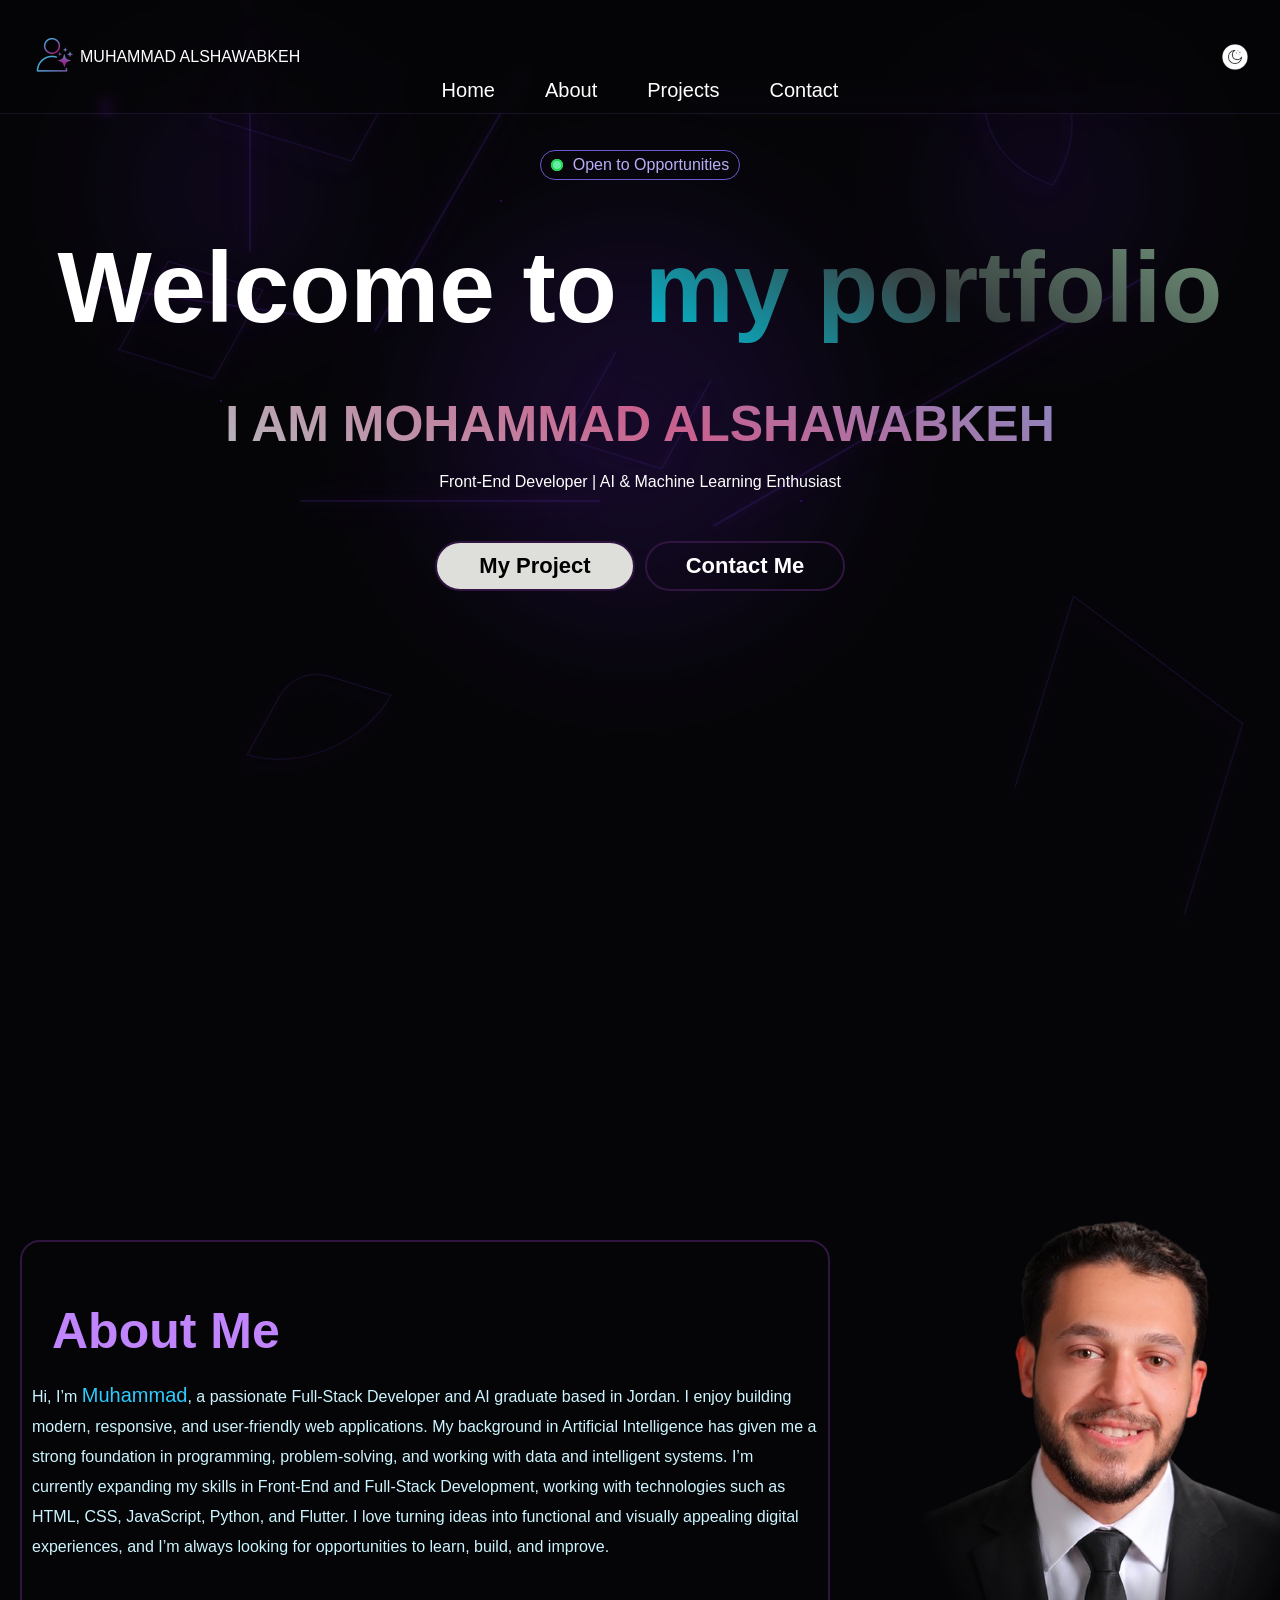
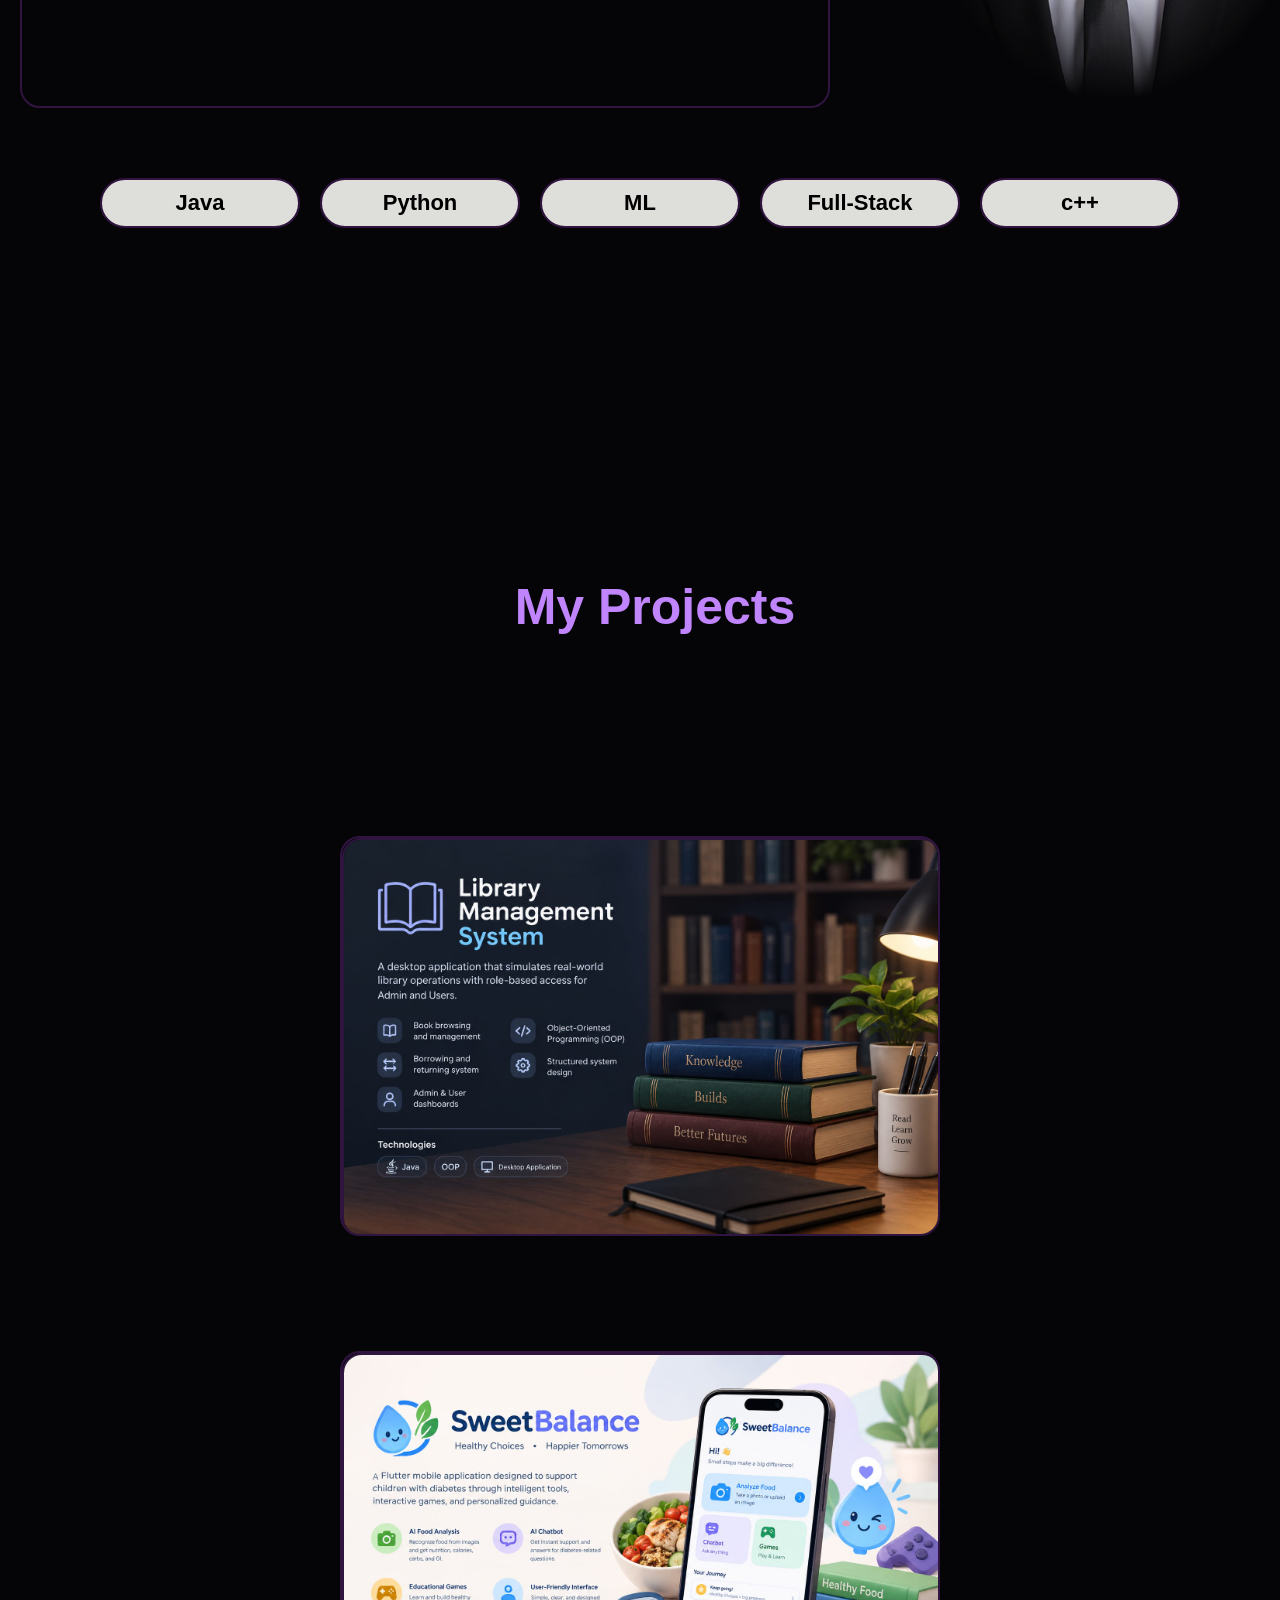
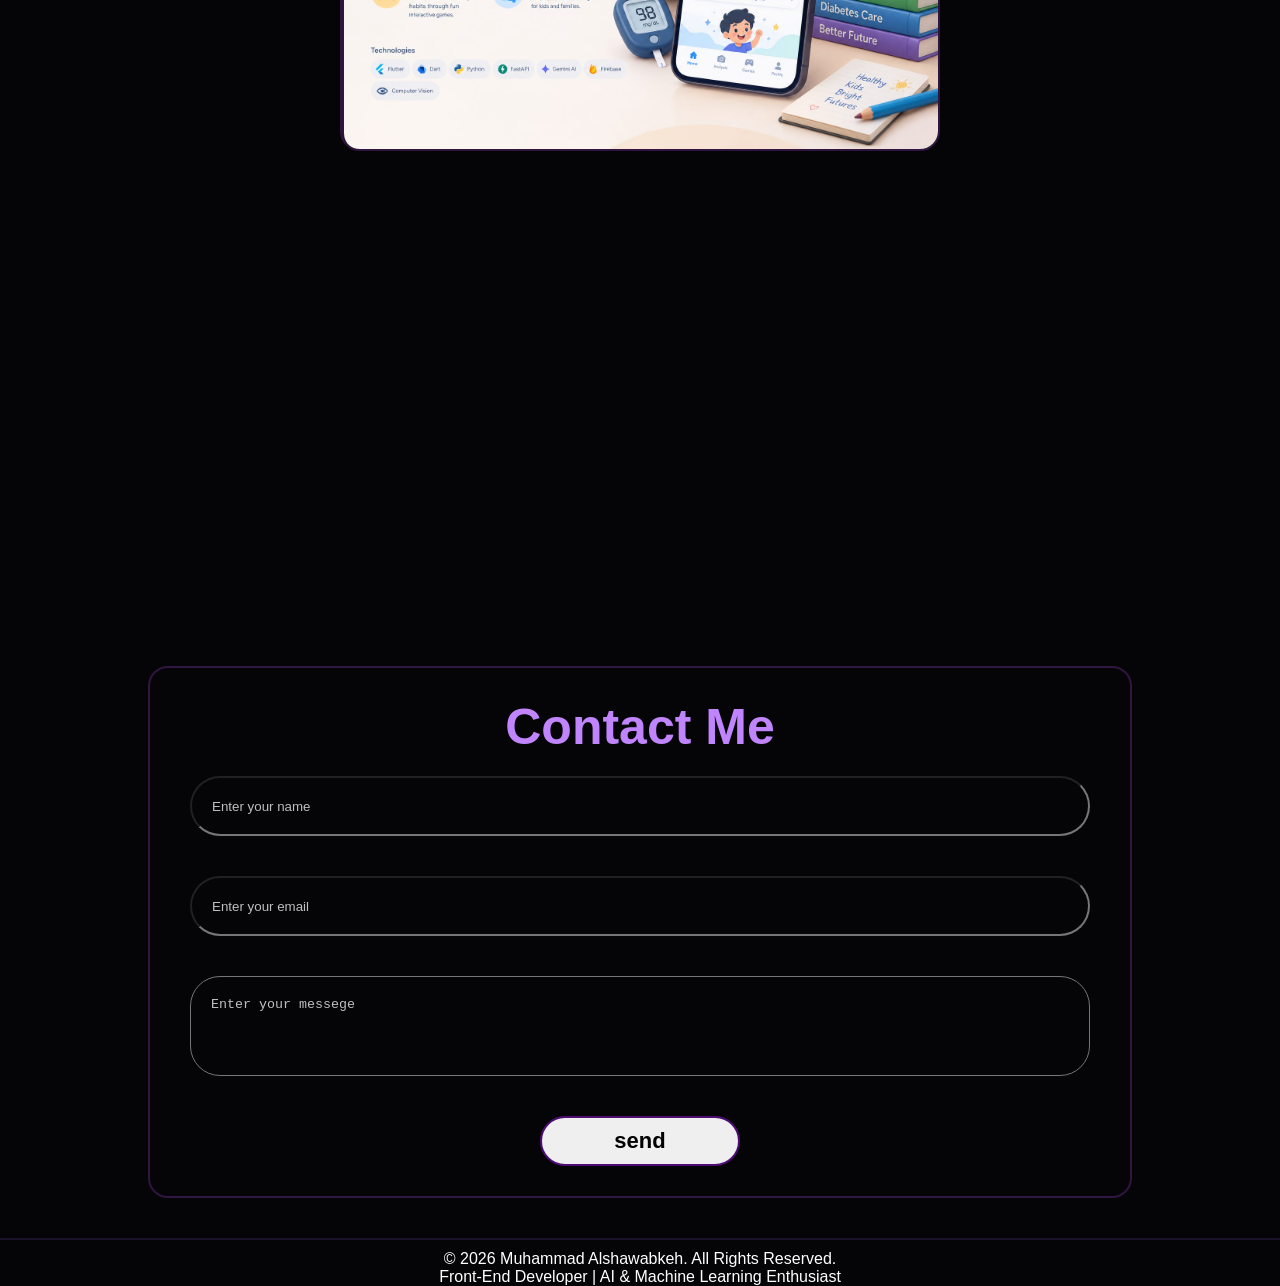
<file: index.html>
<!DOCTYPE html>
<html lang="en">

<head>
    <meta charset="UTF-8">
    <meta name="viewport" content="width=device-width, initial-scale=1.0">
    <title>Document</title>
    <link rel="stylesheet" href="style.css">

</head>

<body>
    <div class="background">
        <div class="light light1"></div>
        <div class="light light2"></div>
        <div class="light light3"></div>

        <div class="shape shape1"></div>
        <div class="shape shape2"></div>
        <div class="shape shape3"></div>
        <div class="shape shape4"></div>
        <div class="shape shape5"></div>
        <div class="shape shape6"></div>

        <div class="dot dot1"></div>
        <div class="dot dot2"></div>
        <div class="dot dot3"></div>
        <div class="dot dot4"></div>
        <div class="dot dot5"></div>

        <div class="line line1"></div>
        <div class="line line2"></div>
        <div class="line line3"></div>
        <div class="line line4"></div>
        <div class="line line5"></div>
        <div class="line line6"></div>

    </div>

    <header>
        <div class="name">
            <img src="images/accicon.png" alt="">
            <p>MUHAMMAD ALSHAWABKEH</p>
        </div>
        <nav>
            <ul>
                <li><a href="#hero">Home</a></li>
                <li><a href="#about">About</a></li>
                <li><a href="#projects">Projects</a></li>
                <li><a href="#contact">Contact</a></li>
            </ul>
        </nav>

        <div class="mood">
    <input type="checkbox" id="themeToggle">

    <label for="themeToggle">
        <img src="images/dark.png" alt="Dark Mode" class="imgMood darkIcon">
        <img src="images/light.png" alt="Light Mode" class="imgMood lightIcon">
    </label>
</div>
    </header>
    <main>
        <section class="hero" id="hero">
            <div class="status">
                <div class="pulse"></div>
                <p class="statusP">Open to Opportunities</p>
            </div>
            <div class="heroAnemation">
                <h1>Welcome to <span>my portfolio</span></h1>
                <h2>I AM MOHAMMAD ALSHAWABKEH</h2>
                <p>Front-End Developer | AI & Machine Learning Enthusiast</p>
                <div class="heroBtns">
                    <a href="#projects" class="btn projectBtn">My Project</a>
                    <a href="#contact" class="btn contactBtn">Contact Me</a>
                </div>
            </div>
        </section>
        <section id="about" class="about">
            <div class="aboutCont">
                <article class="aboutMe">
                    <h2>About Me</h2>
                    <p>
                        Hi, I’m <span>Muhammad</span>, a passionate Full-Stack Developer and AI graduate based in
                        Jordan.

                        I enjoy building modern, responsive, and user-friendly web applications. My background in
                        Artificial
                        Intelligence has given me a strong foundation in programming, problem-solving, and working with
                        data
                        and
                        intelligent systems.

                        I’m currently expanding my skills in Front-End and Full-Stack Development, working with
                        technologies
                        such as HTML, CSS, JavaScript, Python, and Flutter.

                        I love turning ideas into functional and visually appealing digital experiences, and I’m always
                        looking
                        for opportunities to learn, build, and improve.</p>
                </article>
                <article class="myPhoto">
                    <img src="images/me.png" alt="">
                </article>
            </div>
            <article class="skills">
                <div class="skill">Java</div>
                <div class="skill">Python</div>
                <div class="skill">ML</div>
                <div class="skill">Full-Stack</div>
                <div class="skill">c++</div>
            </article>


        </section>

        <section class="project" id="projects">
            <h2>My Projects</h2>
            
            <article class="projectcards">
                <div class="gitlink ">
                <a href="https://github.com/muhammadzx/Library_System_In_Java" class="aproject" target="_blank">
                    <div class="card">
                        <h3 class="projectHead">Library Management System</h3>
                        <p class="projectDescription">
                            A desktop library system for browsing, borrowing, and returning books, with separate Admin
                            and User dashboards.
                        </p>
                        <ul class="projectFeatures">
                            <li>Admin and User dashboards</li>
                            <li>Book management</li>
                            <li>Borrowing and returning</li>
                            <li>Object-Oriented Programming (OOP)</li>
                            <li>Java • OOP • Desktop Application</li>
                        </ul>

                        <p class="githup">Click to View on GitHub</p>
                    </div>
                    <div class="imgProjecDiv"><img src="images/library.jpeg" alt="" class="projectimg"></div>
                    
                </a>
               </div>
               <a href="https://github.com/muhammadzx/Library_System_In_Java"><p class="githup gogit">Click to View on GitHub</p></a>

               <div class="gitlink ">

                <a href="https://github.com/muhammadzx/SweetBalance" class="aproject " target="_blank">
                    <div class="card">
                        <h3 class="projectHead">SweetBalance</h3>

<p class="projectDescription">
    A Flutter app supporting children with diabetes through AI-powered food analysis,
    an AI chatbot, and interactive educational games.
</p>

<ul class="projectFeatures">
    <li>AI food image analysis</li>
    <li>Nutrition, calories & GI estimation</li>
    <li>AI diabetes support chatbot</li>
    <li>Interactive educational games</li>
    <li>Flutter • Dart • Python • FastAPI • Gemini AI • Firebase</li>
</ul>
                        <p class="githup">Click to View on GitHub</p>
                    </div>
                    <div class="imgProjecDiv up"><img src="images/sweetPalance.jpeg" alt="" class="projectimg"></div>
                </a>
                
                </div>
               <a href="https://github.com/muhammadzx/SweetBalance"><p class="githup gogit">Click to View on GitHub</p></a>
            </article>
        </section>
        <section class="contact" id="contact">

            <article>
                <form action="">
                    <div class="form">
                        <h2>Contact Me</h2>

                        <input type="text" placeholder="Enter your name">
                        <input type="email" placeholder="Enter your email">
                        <textarea name="" id="" placeholder="Enter your messege"></textarea>
                        <button type="submit" class="btn">send</button>
                    </div>
                </form>
            </article>
        </section>
    </main>
    <footer>
        <p>© 2026 Muhammad Alshawabkeh. All Rights Reserved.</p>
        <p>Front-End Developer | AI & Machine Learning Enthusiast</p>
    </footer>
</body>

</html>
</file>
<file: style.css>
:root {
    /* ===================== Colors ===================== */

    --main-text-color: #ffff;
    --dark-text-color: #000000;
    --page-background-color: #050507;
    --background-light-color: #5b21b6;
    --primary-glow-color: #861aec;
    --section-heading-color: #c084fc;
    --decorative-border-color: rgba(124, 58, 237, 0.35);
    --header-border-color: rgba(139, 92, 246, 0.15);
    --content-border-color: rgb(48, 21, 64);
    --button-border-color: rgb(78, 13, 116);
    --navigation-border-color: rgb(48, 49, 87);
    --primary-cyan-color: #00bcd4;
    --light-cyan-color: #cdf5ff;
    --cyan-highlight-color: hsl(195, 100%, 59%);
    --status-active-color: #67eea4;
    --status-border-color: #21d94f;

    --light-button-color: rgb(222, 222, 218);
    --dark-hover-background-color: #384141;
    --secondary-text-color: #777383;

    --status-text-color: #b9aef4;
    --hero-green-gradient-color: #74967c;
    --hero-gray-gradient-color: #b4bcbe;
    --hero-pink-gradient-color: #c9608e;
    --hero-blue-gradient-color: #7f8fc8;

    --transparent-input-background-color: rgba(255, 255, 255, 0);
    --input-placeholder-color: #ffffffbe;
    --navigation-gradient-color: #6a5acd;
    --header-transparent-shadow-color: rgba(63, 44, 81, 0.5);

    /* ===================== Spacing ===================== */

    --border-spacing: 1px;
    --strong-border-spacing: 2px;
    --tight-content-spacing: 5px;
    --small-content-spacing: 10px;
    --icon-content-spacing: 12px;
    --content-spacing: 20px;
    --container-spacing: 30px;
    --section-content-spacing: 50px;
    --columns-spacing: 70px;
    --large-content-spacing: 100px;
    --about-content-spacing: 120px;
    --hero-content-spacing: 150px;
    --section-offset-spacing: 200px;
    --line-offset-spacing: 300px;
    --contact-offset-spacing: 400px;

    /* ===================== Sizes ===================== */
    --button-width: 200px;
    --light-large-size: 400px;
    --content-width: 500px;
    --project-width: 600px;
    --profile-image-width: 360px;
    /* ===================== Effects ===================== */
    --purple-glow-shadow:
        0 0 30px var(--primary-glow-color),
        0 0 18px rgba(168, 85, 247, 0.5);

    --small-purple-glow-shadow:
        0 0 8px var(--primary-glow-color),
        0 0 18px rgba(168, 85, 247, 0.5);

    --mood-glow-shadow:
        0 0 30px var(#563d6b),
        0 0 12px rgba(85, 44, 123, 0.5);

    --header-text-glow:
        0 0 15px var(#65378b),
        0 0 5px var(#8484f0),
        0 0 15px var(--header-transparent-shadow-color);
}


* {
    box-sizing: border-box;
    margin: 0;
    padding: 0;
    text-decoration: none;
    scroll-behavior: smooth;
    color: var(--main-text-color);

}

body {
    font-family: Arial, sans-serif;

}

main,
header {
    position: relative;

}

section {
    height: auto;
    animation: reveal 0.2s linear both;
    animation-timeline: view();
    animation-range: entry 0% cover 50%;
}

.background {
    position: fixed;
    width: 100%;
    height: 500vh;
    background-color: var(--page-background-color);
    inset: 0;
    overflow: hidden;
    z-index: -1;
}

.light {
    position: absolute;
    border-radius: 50%;
    filter: blur(80px);
    opacity: 0.18;
    animation: lightcycle 7s infinite alternate-reverse;

}

.light1 {
    width: var(--light-large-size);
    height: var(--light-large-size);
    background-color: var(--background-light-color);
    top: 5%;
    right: 35%;

}

.light2 {
    width: var(--button-width);
    height: var(--button-width);
    background-color: var(--background-light-color);
    top: 2%;
    left: 10%;
    animation-delay: 3s
}

.light3 {
    width: var(--button-width);
    height: var(--button-width);
    background-color: var(--background-light-color);
    top: 2%;
    right: 10%;
    animation-delay: 5s
}

.shape {
    opacity: 0.5;
    position: absolute;
    border: var(--border-spacing) solid var(--decorative-border-color);
    animation: shape 12s infinite alternate;
    filter: drop-shadow(0 10px 5px var(--primary-glow-color)) drop-shadow(0 0 20px var(--primary-glow-color));

}

.shape1 {
    width: 100px;
    height: 100px;
    transform: rotate(17deg) skewX(-12deg);
    top: 15%;
    left: 21%;
    border-radius: 500px 0 1500px 0;

}

.shape2 {
    width: 120px;
    height: 130px;
    transform: rotate(17deg) skewX(-12deg);
    top: 1%;
    right: 15%;
    border-radius: 0 500px 0 500px;
    animation-delay: -2s;
}

.shape3 {
    width: 150px;
    height: 100px;
    transform: rotate(17deg) skewX(-12deg);
    top: 1%;
    left: 18%;
    animation-delay: -9s;
}

.shape4 {
    width: var(--button-width);
    height: var(--button-width);
    transform: rotate(17deg) skewY(20deg);
    border-bottom: 0;
    bottom: 81%;
    right: 4%;
    animation-delay: -5s;
}

.shape5 {
    width: 100px;
    height: 100px;
    transform: rotate(17deg) skewX(-12deg);
    top: 6%;
    left: 11%;
    animation-delay: -7s;


}

.shape6 {
    width: 100px;
    height: 100px;
    transform: rotate(17deg) skewX(-12deg);
    top: 8%;
    left: 46%;
    border-top: 0;
    animation-delay: -6s;
}

.line {
    opacity: 0.4;
    position: absolute;
    border: var(--border-spacing) solid var(--decorative-border-color);
    filter: drop-shadow(0 0 5px var(--primary-glow-color)) drop-shadow(0 0 20px var(--primary-glow-color));
    animation: lines 10s infinite alternate;
}

.line1 {
    width: var(--line-offset-spacing);
    height: var(--border-spacing);
    top: var(--button-width);
    left: var(--line-offset-spacing);
    transform: rotate(-60deg);

}

.line2 {
    width: var(--line-offset-spacing);
    height: var(--border-spacing);
    top: var(--content-width);
    left: var(--line-offset-spacing);
    animation-delay: -4s;
}

.line3 {
    width: var(--button-width);
    height: var(--border-spacing);
    top: var(--line-offset-spacing);
    left: 100px;
    transform: rotate(8deg);
    animation-delay: -6s;
}

.line4 {
    width: var(--light-large-size);
    height: var(--border-spacing);
    top: var(--section-content-spacing);
    left: var(--section-content-spacing);
    transform: rotate(90deg);
    animation-delay: -8s;
}

.line5 {
    width: var(--content-width);
    height: var(--border-spacing);
    top: var(--light-large-size);
    right: 100px;
    transform: rotate(150deg);
    animation-delay: -10s;
}

.line6 {
    width: var(--content-width);
    height: var(--border-spacing);
    top: 100px;
    right: 100px;
    animation-delay: -11;
}

.dot {
    opacity: 0.4;
    border-radius: 50%;
    position: absolute;
    border: var(--border-spacing) solid var(--decorative-border-color);
    background: var(--primary-glow-color);
    box-shadow: var(--small-purple-glow-shadow);
    animation: dots 10s infinite alternate;
}

.dot1 {
    width: 12px;
    height: 12px;
    top: 100px;
    left: 100px;
}

.dot2 {
    width: var(--small-dot-size);
    height: var(--small-dot-size);
    top: 100px;
    right: 100px;
    animation-delay: -2s;
}

.dot3 {
    width: var(--medium-dot-size);
    height: var(--medium-dot-size);
    top: var(--light-large-size);
    left: 220px;
    animation-delay: -4s;
}

.dot4 {
    width: var(--large-dot-size);
    height: var(--large-dot-size);
    top: var(--button-width);
    left: var(--content-width);
    animation-delay: -6s;
}

.dot5 {
    width: var(--size-10);
    height: var(--size-10);
    top: var(--content-width);
    left: 800px;
    animation-delay: -8s;
}

/* ================header================= */

header {
    position: fixed;
    top: 0;
    left: 0;
    right: 0;
    min-width: 450px;
    display: flex;
    justify-content: space-between;
    align-items: center;
    padding: var(--container-spacing);
    background: rgba(5, 5, 7, 0.65);
    backdrop-filter: blur(6px);
    border-bottom: var(--border-spacing) solid var(--header-border-color);
    z-index: 100;
    color: var(--main-text-color);
}

.name {
    display: flex;
    align-items: center;
}

header p {
    text-shadow: var(--header-text-glow);

}

nav {
    position: absolute;
    left: 50%;
    transform: translateX(-50%);
    bottom: var(--border-spacing);
    padding-bottom: var(--small-content-spacing);

}

nav ul {
    display: flex;
    justify-content: space-between;
    align-items: center;
    gap: var(--section-content-spacing);

}

nav ul li {

    list-style: none;
    font-size: 20px;
    text-shadow: var(--header-text-glow);


}

nav ul li a:hover {
    border-radius: 25px;
    padding: var(--small-content-spacing);
    border-bottom: var(--border-spacing) solid var(--navigation-border-color);
    background: linear-gradient(35deg, var(--navigation-gradient-color), var(--primary-cyan-color));
    -webkit-background-clip: text;
    -webkit-text-fill-color: transparent;
    transition: 0.3s;
}

.mood {
    position: relative;
    width: 30px;
    height: 30px;

}

.imgMood {
    position: absolute;
    width: 100%;
    height: 100%;
    box-shadow: var(--mood-glow-shadow);
    border-radius: 50%;
}

#themeToggle {
    display: none;
}
.lightIcon {
    opacity: 0;
}

.darkIcon {
    opacity: 1;
}
#themeToggle:checked ~ label .darkIcon {
    opacity: 0;
}

#themeToggle:checked ~ label .lightIcon {
    opacity: 1;
}
body:has(#themeToggle:checked) {

    --page-background-color: #f5f7fa;
    --background-light-color: #e8edf3;

    --main-text-color: #17212f;
    --dark-text-color: #17212f;
    --secondary-text-color: #64748b;
    --status-text-color: #475569;

    --primary-glow-color: #2563eb;
    --section-heading-color: #1d4ed8;

    --decorative-border-color: rgba(37, 99, 235, 0.12);
    --header-border-color: #e2e8f0;
    --content-border-color: #dce3eb;
    --button-border-color: #cbd5e1;
    --navigation-border-color: #e2e8f0;

    --primary-cyan-color: #0891b2;
    --light-cyan-color: #ecfeff;
    --cyan-highlight-color: #06b6d4;

    --status-active-color: #16a34a;
    --status-border-color: #22c55e;

    --light-button-color: #ffffff;
    --dark-hover-background-color: #eef2f7;

    --hero-green-gradient-color: #5f8874;
    --hero-gray-gradient-color: #64748b;
    --hero-pink-gradient-color: #b85c7a;
    --hero-blue-gradient-color: #5271a8;

    --transparent-input-background-color: rgba(255, 255, 255, 0.85);
    --input-placeholder-color: #94a3b8;

    --navigation-gradient-color: #2563eb;

    --header-background-color: #ffffff;
    --navigation-text-color: #334155;
    --navigation-hover-color: #2563eb;

    --header-transparent-shadow-color: rgba(15, 23, 42, 0.08);

    --purple-glow-shadow:
        0 10px 30px rgba(15, 23, 42, 0.808),
        0 2px 8px rgba(37, 100, 235, 0.811);

    --small-purple-glow-shadow:
        0 5px 18px rgba(37, 100, 235, 0.694);

    --mood-glow-shadow:
        0 4px 15px rgba(33, 43, 64, 0.491);

    --header-text-glow:
        0 2px 8px rgba(37, 99, 235, 0.08);
}

body:has(#themeToggle:checked) .header {
    background-color: #ffffff;
    border-bottom: 1px solid #e2e8f0;
    box-shadow: 0 4px 20px rgba(15, 23, 42, 0.05);
}

body:has(#themeToggle:checked) .header h1 {
    color: #17212f;
}

body:has(#themeToggle:checked) .links a {
    color: #334155;
}

body:has(#themeToggle:checked) .links a:hover {
    color: #2563eb;
}

body:has(#themeToggle:checked) .links a::after {
    background-color: #2563eb;
}

body:has(#themeToggle:checked) h1,
body:has(#themeToggle:checked) h2 {
    color: #17212f;
}

body:has(#themeToggle:checked) section > h2 {
    color: #1d4ed8;
}

body:has(#themeToggle:checked) p {
    color: #334155;
}

body:has(#themeToggle:checked) .secondary-text {
    color: #64748b;
}

body:has(#themeToggle:checked) .hero {
    color: #17212f;
}

body:has(#themeToggle:checked) .hero h1 {
    color: #17212f;
}

body:has(#themeToggle:checked) .hero .cta a {
    color: #ffffff;
    background-color: #2563eb;
    border-color: #2563eb;
    box-shadow: 0 6px 20px rgba(37, 99, 235, 0.18);
}

body:has(#themeToggle:checked) .hero .cta a:hover {
    background-color: #1d4ed8;
    border-color: #1d4ed8;
}

body:has(#themeToggle:checked) .about {
    color: #17212f;
}

body:has(#themeToggle:checked) .skill {
    background-color: #ffffff;
    border-color: #dce3eb;
    box-shadow: 0 8px 25px rgba(15, 23, 42, 0.06);
}

body:has(#themeToggle:checked) .skill:hover {
    border-color: #2563eb;
    box-shadow: 0 10px 30px rgba(5, 9, 15, 0.724);
}

body:has(#themeToggle:checked) .card {
    background-color: #ffffff;
    border-color: #dce3eb;
    box-shadow: 0 10px 30px rgba(15, 23, 42, 0.07);
}

body:has(#themeToggle:checked) .card:hover {
    border-color: #2563eb;
    box-shadow: 0 12px 35px rgba(37, 99, 235, 0.12);
}

body:has(#themeToggle:checked) .projectHead {
    color: #1d4ed8;
}

body:has(#themeToggle:checked) .projectDescription,
body:has(#themeToggle:checked) .projectFeatures li {
    color: #475569;
}

body:has(#themeToggle:checked) .githup {
    color: #2563eb;
}

body:has(#themeToggle:checked) .imgProjecDiv {
    border-color: #dce3eb;
    box-shadow: 0 8px 25px rgba(15, 23, 42, 0.07);
}

body:has(#themeToggle:checked) .form input,
body:has(#themeToggle:checked) .form textarea {
    color: #17212f;
    background-color: rgba(255, 255, 255, 0.85);
    border-color: #cbd5e1;
}

body:has(#themeToggle:checked) .form input::placeholder,
body:has(#themeToggle:checked) .form textarea::placeholder {
    color: #94a3b8;
}

body:has(#themeToggle:checked) .form input:focus,
body:has(#themeToggle:checked) .form textarea:focus {
    border-color: #2563eb;
    box-shadow: 10px 5px 20px 3px rgba(47, 52, 65, 0.416);
    box-shadow: 0 6px 18px rgba(37, 40, 46, 0.838);
}

body:has(#themeToggle:checked) .form button {
    color: #ffffff;
    background-color: #2563eb;
    border-color: #2563eb;
    
}

body:has(#themeToggle:checked) .form button:hover {
    background-color: #1d4ed8;
    box-shadow: 0 6px 18px rgba(37, 40, 46, 0.838);
}

body:has(#themeToggle:checked) a {
    color: #2563eb;
}

body:has(#themeToggle:checked) .status {
    color: #166534;
    border-color: rgba(34, 197, 94, 0.25);
    background-color: rgba(34, 197, 94, 0.06);
}

body:has(#themeToggle:checked) footer {
    color: #64748b;
    border-top-color: #e2e8f0;
}

body:has(#themeToggle:checked) .social a {
    color: #475569;
}

body:has(#themeToggle:checked) .social a:hover {
    color: #2563eb;
}

body:has(#themeToggle:checked) .mood {
    box-shadow: 0 4px 15px rgba(37, 99, 235, 0.12);
}

body:has(#themeToggle:checked) .dot {
    background-color: #2563eb;
    box-shadow: 0 0 8px rgba(37, 99, 235, 0.35);
}

body:has(#themeToggle:checked) ::selection {
    background-color: #2563eb;
    color: #ffffff;
}

.hero {
    width: 100%;
    height: 100vh;
    padding: var(--hero-content-spacing) var(--container-spacing) 0 var(--container-spacing);

    display: flex;
    flex-direction: column;
    align-items: center;
    text-align: center;

}

.status {
    display: flex;
    width: var(--button-width);
    height: 30px;
    border: var(--border-spacing) solid var(--navigation-gradient-color);
    border-radius: 25px;
    justify-content: center;
    align-items: center;
    gap: var(--small-content-spacing);

}

.pulse {
    width: 12px;
    height: 12px;
    border-radius: 50%;
    background-color: var(--status-active-color);
    animation: pulse 1s infinite;
    position: relative;
    animation: pulse 1s infinite linear;
}

.pulse::after {
    content: "";
    position: absolute;
    inset: 0;
    border-radius: 50%;
    border: var(--strong-border-spacing) solid var(--status-border-color);
    animation: ripple 1s infinite linear;
}

.statusP {
    color: var(--status-text-color);
}

.hero h1 {
    margin-top: var(--section-content-spacing);
    font-size: 100px;
}

.hero h1 span {
    background: linear-gradient(30deg, var(--primary-cyan-color), var(--dark-hover-background-color), var(--hero-green-gradient-color));
    -webkit-background-clip: text;
    -webkit-text-fill-color: transparent;
}

.hero h2 {
    font-size: 50px;
    padding: var(--section-content-spacing) 0 var(--content-spacing) 0;
    background: linear-gradient(30deg, var(--hero-gray-gradient-color), var(--hero-pink-gradient-color), var(--hero-blue-gradient-color));
    -webkit-background-clip: text;
    -webkit-text-fill-color: transparent;
}

.hero>p {
    color: var(--secondary-text-color);
    padding-bottom: var(--section-content-spacing);
}

.heroBtns {
    width: var(--content-width);
    display: flex;
    justify-content: center;
    align-items: center;
    gap: var(--small-content-spacing);
    margin-top: var(--container-spacing);
    flex-wrap: wrap;
}

.btn {
    width: var(--button-width);
    height: 50px;
    font-size: 22px;
    padding: var(--small-content-spacing) 0;
    border-radius: 50px;
    font-weight: bold;
    border: var(--strong-border-spacing) solid var(--content-border-color);
    text-align: center;
    align-content: center;

}

.projectBtn {
    color: var(--dark-text-color);
    background-color: var(--light-button-color);
}

.contactBtn:hover {
    background-color: var(--dark-hover-background-color);
    transform: translateY(-10px);
    transition: 0.3s;


}

.projectBtn:hover {
    box-shadow: var(--purple-glow-shadow);
    transform: translateY(-10px);
    transition: 0.3s;

}

.heroAnemation {
    display: flex;
    max-width: 1500px;
    flex-direction: column;
    align-items: center;
    animation: upAnimation 1.5s ease-in-out;
}

/* =====================about===================== */

.about {
    margin-top: var(--section-offset-spacing);
}

.aboutCont {

    display: flex;
    justify-content: center;
    gap: 70px;
    padding: var(--content-spacing) var(--content-spacing);
    height: auto;

}



.heroAnemation p {
    padding-bottom: var(--content-spacing);
}

.aboutMe {
    margin-top: var(--about-content-spacing);
    padding-top: var(--small-content-spacing);
    width: auto;
    border: var(--strong-border-spacing) solid var(--content-border-color);
    height: auto;
    border-radius: 20px;


}

.aboutMe>h2,
.project h2,
.contact h2 {

    font-size: 50px;
    color: var(--section-heading-color);
    margin: var(--section-content-spacing) 0 var(--content-spacing) var(--container-spacing);

}

.aboutMe p {
    line-height: 30px;
    padding: 0 var(--small-content-spacing);
    color: var(--light-cyan-color);
}

.aboutMe p span {
    font-size: 20px;
    color: var(--cyan-highlight-color);

}

.myPhoto {
    max-width: var(--profile-image-width);
}

.myPhoto img {

    height: auto;
    mask-image: radial-gradient(ellipse,
            black 40%,
            transparent 90%);


    -webkit-mask-image: radial-gradient(ellipse,
            black 40%,
            transparent 70%);
}

.myPhoto :hover {
    transform: scale(1.1);
    transition: 0.7s;


}

.skills {
    width: 100%;
    height: auto;
    margin-top: var(--section-content-spacing);
    display: flex;
    justify-content: center;
    gap: var(--content-spacing);
    flex-wrap: wrap;
    margin-bottom: var(--large-content-spacing);
}

.skill {
    width: var(--button-width);
    height: 50px;
    font-size: 22px;
    padding: var(--small-content-spacing) 0;
    border-radius: 50px;
    font-weight: bold;
    border: var(--strong-border-spacing) solid var(--content-border-color);
    text-align: center;
    align-content: center;
    color: var(--dark-text-color);
    background-color: var(--light-button-color);
}

.skill:hover {
    box-shadow: var(--purple-glow-shadow);
    transform: translateY(-10px);
    transition: 0.3s;


}

.project {
    margin-top: var(--section-offset-spacing);
    padding-top: var(--large-content-spacing);
    text-align: center;

    
}

.projectcards {
    margin-top: var(--large-content-spacing);
    width: 100%;
    height: auto;
    display: flex;
    flex-wrap: wrap;
    gap: 100px;
    justify-content: center;
    
    



}

.gitlink{
  margin-top: var(--large-content-spacing);
    width: 100%;
    height: auto;
    display: flex;
    flex-wrap: wrap;
    gap: 10px;
    justify-content: center;
}

.card {
    position: absolute;
    z-index: 2;
    top: -150px;
    display: flex;
    flex-direction: column;

    width: 100%;
    height: 400px;
    padding: var(--container-spacing);

    border: var(--strong-border-spacing) solid var(--content-border-color);
    border-radius: 20px;

    background: rgba(5, 5, 15, 0.95);

    opacity: 0;
    transform: translateY(20px) scale(0.96);

    transition:
        opacity 0.6s ease,
        transform 0.6s ease,
        box-shadow 0.6s ease;
}

.up{
    top: -100px;
}

.imgProjecDiv:hover {
    box-shadow: var(--purple-glow-shadow);
    transform: translateY(-50px);
    transition: 0.3s;


}


.card h3 {
    padding: var(--tight-content-spacing) 0;
    text-align: center;
    font-size: 25px;

}

.card p {
    font-size: 15px;
    padding: var(--small-content-spacing) 0 var(--content-spacing) 0;
    text-align: center;
    line-height: 30px;
    text-align: left;
}

.card ul li {
    font-size: 15px;
    text-align: left;
    line-height: 25px;
}

.projectimg {
    width: 600px;
    height: 400px;
    border-radius: 20px;
    border: var(--strong-border-spacing) solid var(--content-border-color);
}

.imgProjecDiv {
    position: absolute;
    z-index: 1;

    width: var(--project-width);
    height: var(--light-large-size);

    border: var(--strong-border-spacing) solid var(--content-border-color);
    border-radius: 20px;

    overflow: hidden;

    transition:
        opacity 0.6s ease,
        transform 0.7s ease,
        filter 0.7s ease;
}

.aproject:hover .imgProjecDiv {
    opacity: 0;
    transform: scale(1.08);
    filter: blur(8px);
}

.aproject:hover .card {
    opacity: 1;
    transform: translateY(0) scale(1);
    box-shadow: var(--purple-glow-shadow);
}

.aproject {
    position: relative;
    width: 600px;
    height: 315px;
    


}

.githup {
    margin-bottom: var(--icon-content-spacing);
    color: var(--status-border-color);
}
.gogit{display: none;}

/* ========================contact====================== */

.contact {
    margin-top: var(--contact-offset-spacing);
    display: flex;
    flex-direction: column;
    align-items: center;
    text-align: center;
    align-content: center;

}

.contact h2 {
    margin: 0;
}

.form {
    padding: var(--container-spacing);
    display: flex;
    flex-direction: column;
    justify-content: center;
    align-items: center;
    text-align: center;
    border: var(--strong-border-spacing) solid var(--content-border-color);
    height: auto;
    border-radius: 20px;
}


.form input {
    height: 60px;
    width: 900px;
    margin: var(--content-spacing) var(--small-content-spacing);
    background-color: var(--transparent-input-background-color);
    border-radius: 30px;
}

.form textarea {
    height: 100px;
    width: 900px;
    margin: var(--content-spacing) var(--small-content-spacing);
    background-color: var(--transparent-input-background-color);
    border-radius: 30px;
    resize: none;
}

.form input::placeholder {
    padding: var(--content-spacing);
    color: var(--input-placeholder-color);
}

.form textarea::placeholder {
    padding: var(--content-spacing);
    color: var(--input-placeholder-color);
}

.form button {
    margin-top: var(--content-spacing);
    border: var(--strong-border-spacing) solid var(--button-border-color);
    color: var(--dark-text-color);

}

.form input:focus {
    box-shadow: var(--purple-glow-shadow);
    transition:0.5s;
}

.form textarea:focus {
    box-shadow: var(--purple-glow-shadow);
    transition:0.5s;

}

.form button:hover {
    box-shadow: var(--purple-glow-shadow);
    transform: translateY(-10px);
    transition: 0.3s;
}


/* =================================footer================================== */

footer {
    margin-top: 40px;
    display: flex;
    flex-direction: column;
    justify-content: center;
    align-items: center;
    padding-top: var(--small-content-spacing);
    border-top: var(--strong-border-spacing) solid var(--header-border-color);
}



@keyframes lightcycle {
    to {
        transform: translate(50px, 50px);
    }
}

@keyframes shape {

    0% {
        opacity: 0.25;
        transform: translate(0, 0) rotate(15deg);
    }

    100% {
        opacity: 0.6;
        transform: translate(-65px, 47px) rotate(20deg);
    }
}

@keyframes lines {

    0% {
        opacity: 0.25;
        transform: translate(0, 0) rotate(20deg);
    }

    100% {
        opacity: 0.7;
        transform: translate(52px, 40px) rotate(16deg);
    }
}


@keyframes dots {

    0% {
        opacity: 0.25;
        transform: translate(0, 0);
    }

    100% {
        opacity: 0.7;
        transform: translate(10px, 50px);
    }
}

@keyframes pulse {
    0% {
        transform: scale(1);
    }

    50% {
        transform: scale(1.3);
    }

    100% {
        transform: scale(1);
    }
}

@keyframes ripple {
    0% {
        transform: scale(1);
        opacity: 0.8;
    }

    100% {
        transform: scale(2);
        opacity: 0;
    }
}



@keyframes reveal {
    from {
        opacity: 0;
        transform: translateY(-100px);
    }

    to {
        opacity: 1;
        transform: translateY(0);
    }
}

@keyframes upAnimation {
    from {
        opacity: 0;
        transform: translateY(-100px);
    }

    to {
        opacity: 1;
        transform: translateY(0);
    }
}


/* ===================== Mobile ===================== */

@media (max-width: 767px) {

    header {
        min-width: 0;
        padding: 15px;
        flex-wrap: wrap;
    }

    nav {
        position: static;
        transform: none;
        
        
    }

    nav ul {
        gap: 20px;
        justify-content: center;
        
    }

    nav ul li {
        font-size: 16px;
    }

    .hero {
        height: auto;
        min-height: 100vh;
        padding: 150px 20px 0 20px;
    }

    .status {
        width: 180px;
    }

    .hero h1 {
        font-size: 45px;
        margin-top: 30px;
    }

    .hero h2 {
        font-size: 28px;
        padding: 30px 0 20px 0;
    }

    .hero > p {
        padding-bottom: 30px;
    }

    .heroBtns {
        width: 100%;
        gap: 10px;
        margin-top: 20px;
    }

    .btn {
        width: 180px;
    }

    .about {
        margin-top: 100px;
        
    }

    .aboutCont {
        flex-direction: column-reverse;
        justify-content: center;
        align-items: center;
        gap: 30px;
        padding: 20px;
    }

    .myPhoto{
        width: 200px;
        height: 270px;
    }
    .myPhoto img{
        width: 100%;
        height: 100%;
    }


    .aboutMe {
        margin-top: 30px;
        width: 100%;
    }

    .aboutMe > h2,
    .project h2,
    .contact h2 {
        font-size: 35px;
        margin: 30px 0 20px 20px;
    }

    .aboutMe p {
        line-height: 25px;
    }

    .myPhoto {
        max-width: 280px;
    }

    .skills {
        gap: 10px;
        margin-bottom: 50px;
    }

    .skill {
        width: 180px;
    }

    .project {
        margin-top: 100px;
        padding-top: 50px;
    }

    .projectcards {
        margin-top: 50px;
        gap: 30px;
    }

    .card {
        width: 100%;
        max-width: 400px;
        height: 380;
        padding: 20px;
    }

    .projectimg,
    .imgProjecDiv {
        width: 100%;
        max-width: 600px;
        height: 300px;
        top: -50px;
    }

    .imgProjecDiv {
        margin-top: 10px;
    }

    .gogit{
        position: relative;
        display: flex;
        bottom: 40px;
        
    }

    .contact {
        margin-top: 150px;
    }

    .form {
        width: 100%;
        padding: 20px;
    }

    .form input,
    .form textarea {
        width: 100%;
        margin: 15px 5px;
    }

}
</file>
